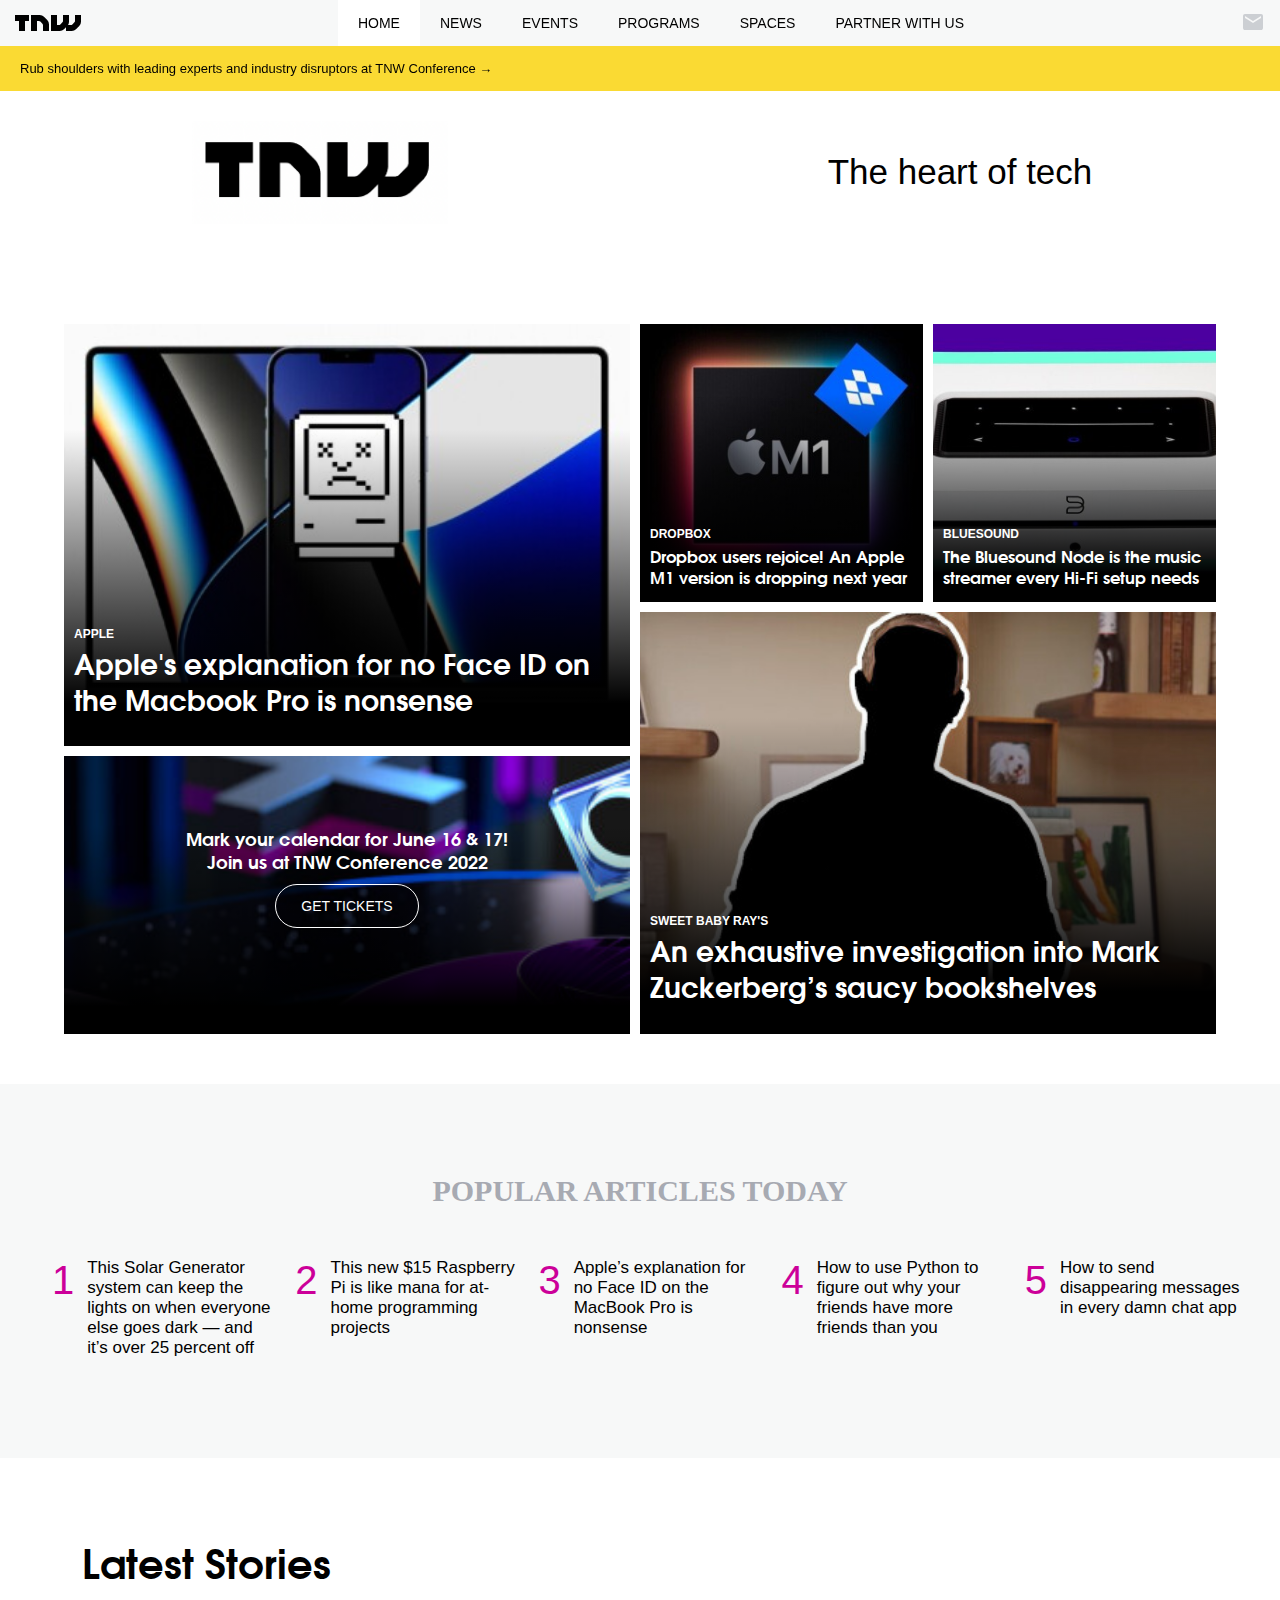
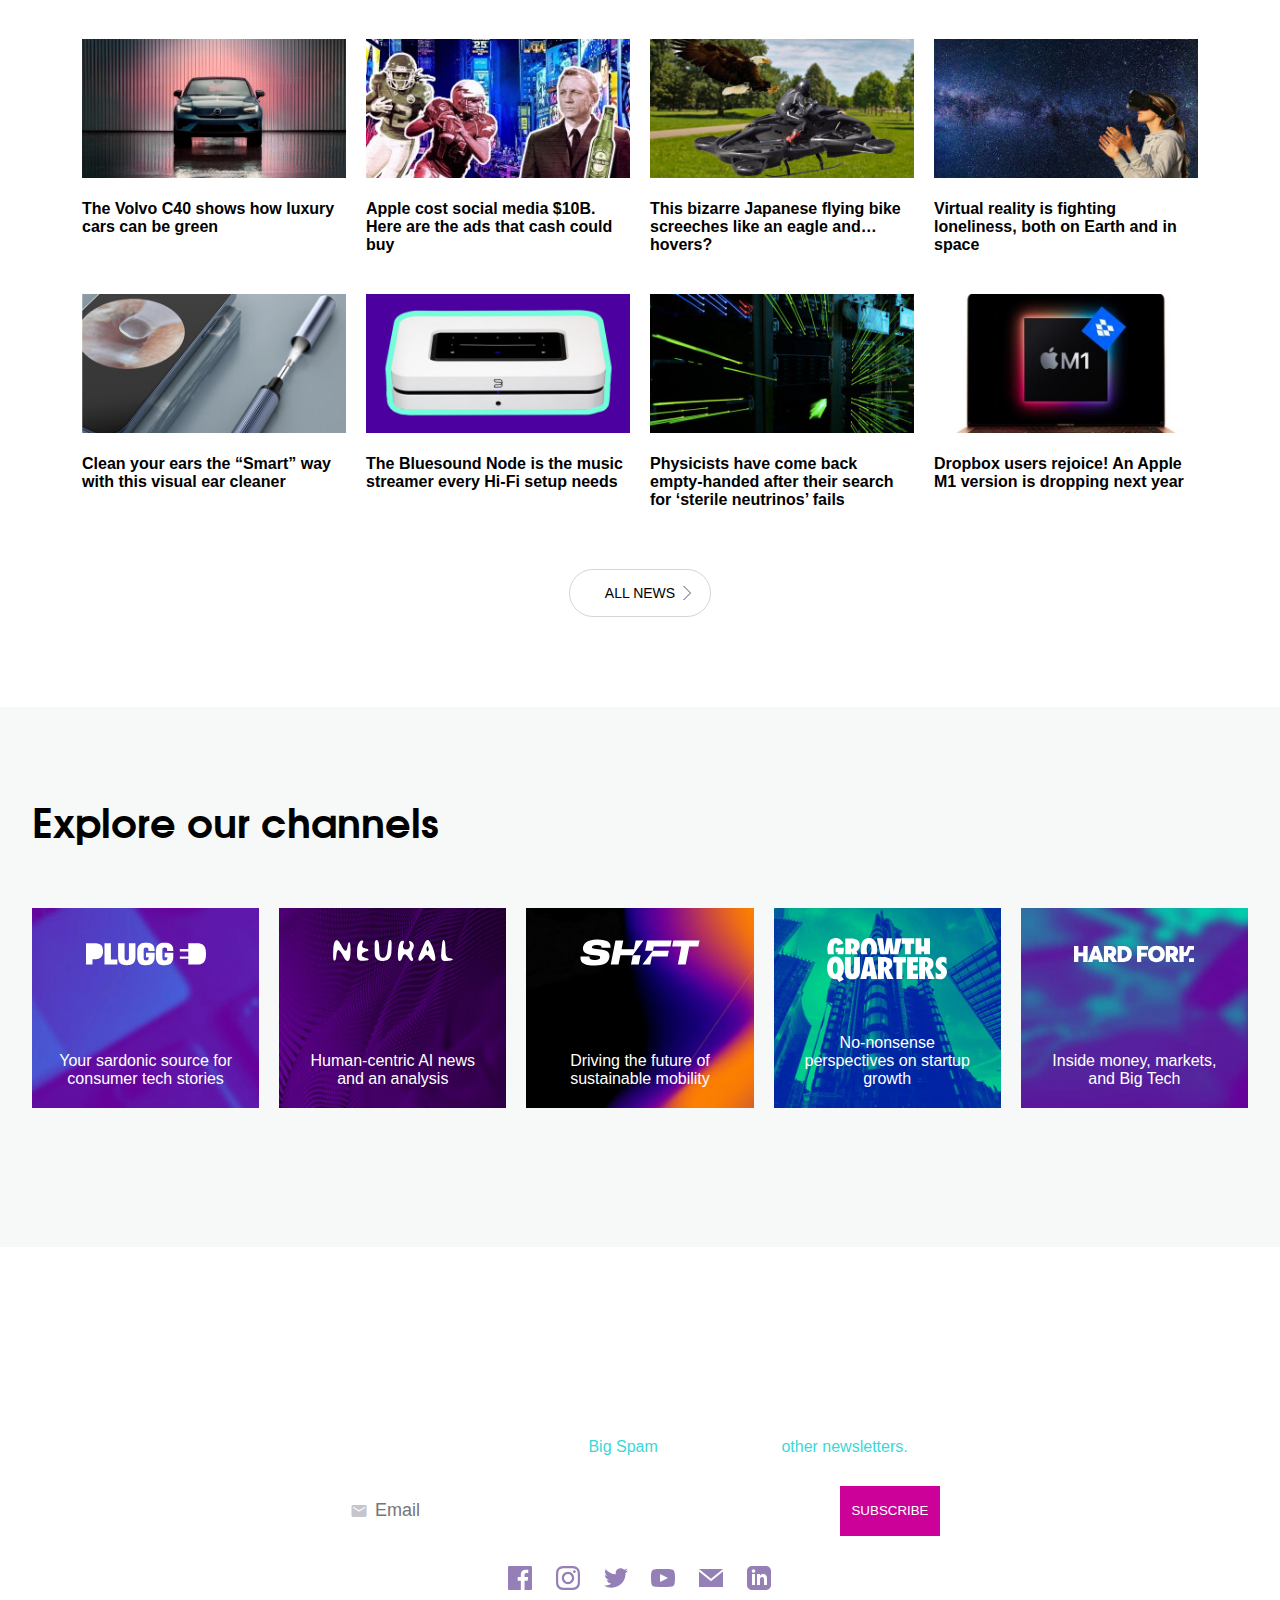
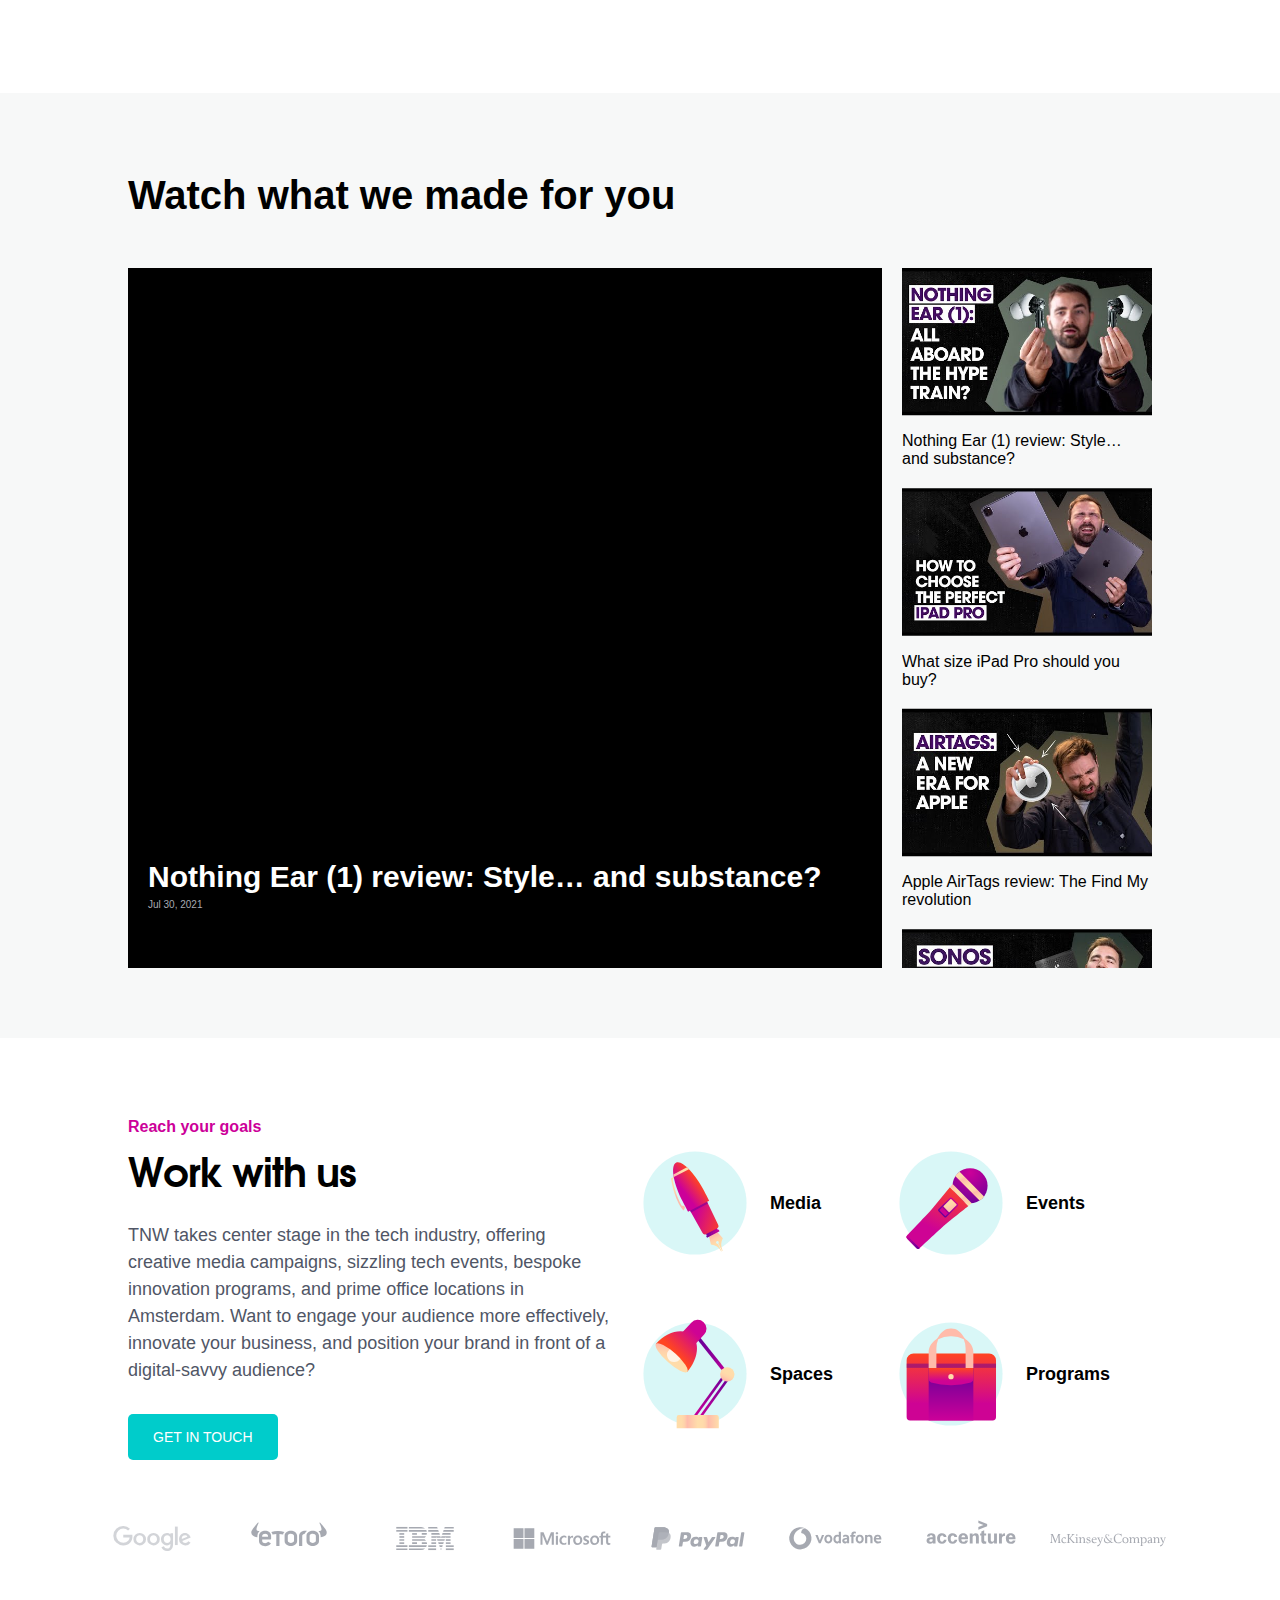
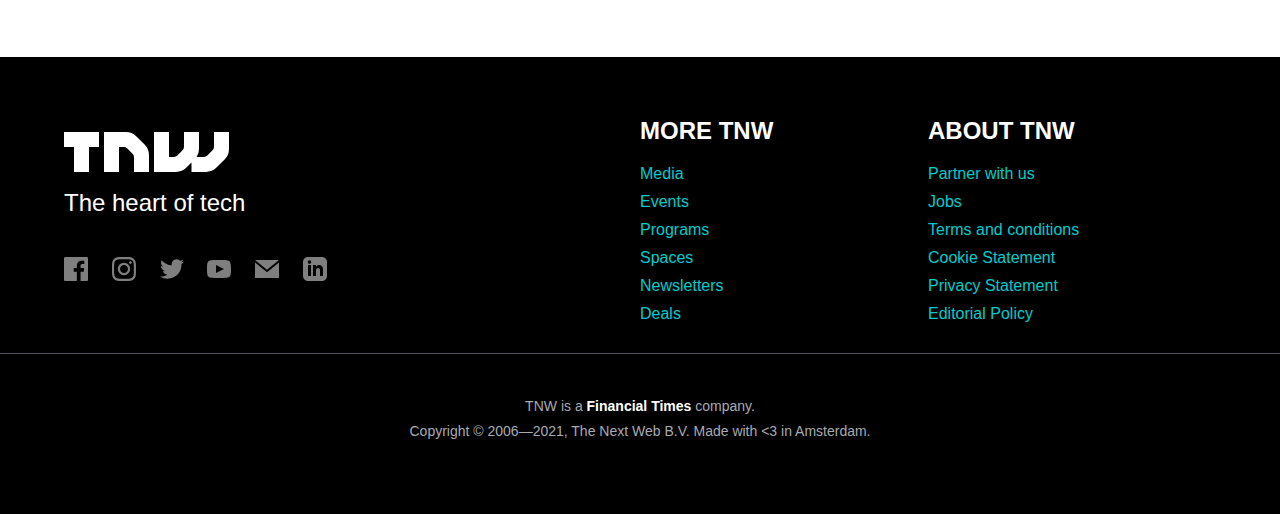
<file: index.html>
<!DOCTYPE html>
<html lang="en">
  <head>
    <meta charset="UTF-8" />
    <meta http-equiv="X-UA-Compatible" content="IE=edge" />
    <meta name="viewport" content="width=device-width, initial-scale=1.0" />
    <title>TNW | The heart of tech</title>
    <link
      href="https://blogfonts.com/css/aWQ9MTUyMDg3JnN1Yj04NyZjPXMmdHRmPVNoZW50b3grTGlnaHQudHRmJm49c2hlbnRveC01/Shentox.ttf"
      rel="stylesheet"
      type="text/css"
    />
    <link
      href="https://fonts.googleapis.com/css?family=Material+Icons|Material+Icons+Outlined|Material+Icons+Two+Tone|Material+Icons+Round|Material+Icons+Sharp"
      rel="stylesheet"
    />
    <link rel="shortcut icon" href="/images/favicon.png" type="image/x-icon" />
    <link rel="stylesheet" href="style.css" />
  </head>
  <body>
    <header class="header">
      <nav class="nav">
        <ul class="nav-main">
          <li class="logo-container">
            <span class="material-icons-outlined logo-menu"> apps </span>
            <svg
              class="nav-logo"
              preserveAspectRatio="xMidYMid meet"
              viewBox="0 0 66 16"
            >
              <path
                d="M32.23993 5A6.00284 6.00284 0 0 1 34 9.24261V16h-6v-5.929a2.00249 2.00249 0 0 0-.58856-1.41424l-2.07239-2.07101A2.00315 2.00315 0 0 0 23.92346 6H22v10h-6V0h8.75189a6 6 0 0 1 4.24268 1.75739zM60 0v5.929a2.00245 2.00245 0 0 1-.58856 1.41418l-2.07385 2.071A1.99969 1.99969 0 0 1 55.9234 10h-2.88214A5.99166 5.99166 0 0 0 54 6.75732V0h-6v5.929a2.00245 2.00245 0 0 1-.58856 1.41418l-2.07385 2.071A1.99969 1.99969 0 0 1 43.9234 10H42V0h-6v16h8.75189a6.003 6.003 0 0 0 4.244-1.75739L51 12.23938V16h5.75189a6.003 6.003 0 0 0 4.244-1.75739l3.244-3.24267A6.00264 6.00264 0 0 0 66 6.75732V0zM0 6h4v10h6V6h4V0H0z"
              ></path>
            </svg>
          </li>
          <li>
            <ul class="nav-center">
              <li>Home</li>
              <li>News</li>
              <li>Events</li>
              <li>Programs</li>
              <li>Spaces</li>
              <li>Partner with us</li>
            </ul>
          </li>
          <li><span class="material-icons mail-logo"> mail </span></li>
        </ul>
      </nav>
      <h3 class="header-promo">
        Rub shoulders with leading experts and industry disruptors at TNW
        Conference →
      </h3>
    </header>
    <main>
      <section class="main-header-container">
        <div class="main-header-logo">
          <img src="./images/large logo.png" alt="The next web logo" />
        </div>
        <div class="main-header-text">
          <h2>The heart of tech</h2>
        </div>
      </section>
      <section class="main-article-container">
        <article class="article article-1">
          <h6>Apple</h6>
          <a href="https://thenextweb.com/news/macbook-pro-face-id"
            ><h3>
              Apple's explanation for no Face ID on the Macbook Pro is nonsense
            </h3></a
          >
        </article>
        <article class="article article-2">
          <a href="https://thenextweb.com/conference/"
            >Mark your calendar for June 16 & 17! <br />
            Join us at TNW Conference 2022
            <button>GET TICKETS</button></a
          >
        </article>
        <article class="article article-3">
          <h6>Dropbox</h6>
          <a
            href="https://thenextweb.com/news/dropbox-m1-version-is-dropping-next-year-analysis"
            ><h3>
              Dropbox users rejoice! An Apple M1 version is dropping next year
            </h3></a
          >
        </article>
        <article class="article article-4">
          <h6>Bluesound</h6>
          <a
            href="https://thenextweb.com/news/review-bluesound-node-music-streamer-every-hi-fi-needs"
            ><h3>
              The Bluesound Node is the music streamer every Hi-Fi setup needs
            </h3></a
          >
        </article>
        <article class="article article-5">
          <h6>Sweet Baby Ray's</h6>
          <a
            href="https://thenextweb.com/news/facebook-meta-investigation-into-mark-zuckerberg-bookshelf-analysis"
            ><h3>
              An exhaustive investigation into Mark Zuckerberg’s saucy
              bookshelves
            </h3></a
          >
        </article>
      </section>
      <section class="popular-articles">
        <h2>Popular articles today</h2>
        <div class="popular-articles-container">
          <div class="popular-articles-item">
            <span class="popular-articles-number">1</span>
            <a href=""
              >This Solar Generator system can keep the lights on when everyone
              else goes dark — and it’s over 25 percent off
            </a>
          </div>
          <div class="popular-articles-item">
            <span class="popular-articles-number">2</span>
            <a
              href="https://thenextweb.com/news/raspberry-pi-zero-w-2-release-dev-projects"
              >This new $15 Raspberry Pi is like mana for at-home programming
              projects
            </a>
          </div>
          <div class="popular-articles-item">
            <span class="popular-articles-number">3</span>
            <a href="https://thenextweb.com/news/macbook-pro-face-id"
              >Apple’s explanation for no Face ID on the MacBook Pro is
              nonsense</a
            >
          </div>
          <div class="popular-articles-item">
            <span class="popular-articles-number">4</span>
            <a
              href="https://thenextweb.com/news/how-to-use-python-to-figure-out-why-your-friends-have-more-friends-than-you"
              >How to use Python to figure out why your friends have more
              friends than you
            </a>
          </div>
          <div class="popular-articles-item">
            <span class="popular-articles-number">5</span>
            <a
              href="https://thenextweb.com/news/how-to-use-disappearing-messages-in-whatsapp-telegram-signal-messenger-instagram"
              >How to send disappearing messages in every damn chat app
            </a>
          </div>
        </div>
      </section>
      <section class="latest-stories">
        <h2 class="latest-stories-heading">Latest Stories</h2>
        <div class="latest-stories-container">
          <div class="latest-stories-items">
            <img src="./images/latest1.webp" alt="article image" />
            <h3>The Volvo C40 shows how luxury cars can be green</h3>
          </div>
          <div class="latest-stories-items">
            <img src="./images/latest2.jpeg" alt="article image" />
            <h3>
              Apple cost social media $10B. Here are the ads that cash could buy
            </h3>
          </div>
          <div class="latest-stories-items">
            <img src="./images/latest3.jpeg" alt="article image" />
            <h3>
              This bizarre Japanese flying bike screeches like an eagle and…
              hovers?
            </h3>
          </div>
          <div class="latest-stories-items">
            <img src="./images/latest4.jpeg" alt="article image" />
            <h3>
              Virtual reality is fighting loneliness, both on Earth and in space
            </h3>
          </div>
          <div class="latest-stories-items">
            <img src="./images/latest5.jpeg" alt="article image" />
            <h3>
              Clean your ears the “Smart” way with this visual ear cleaner
            </h3>
          </div>
          <div class="latest-stories-items">
            <img src="./images/latest6.jpeg" alt="article image" />
            <h3>
              The Bluesound Node is the music streamer every Hi-Fi setup needs
            </h3>
          </div>
          <div class="latest-stories-items">
            <img src="./images/latest7.jpeg" alt="article image" />
            <h3>
              Physicists have come back empty-handed after their search for
              ‘sterile neutrinos’ fails
            </h3>
          </div>
          <div class="latest-stories-items">
            <img src="./images/latest8.jpeg" alt="article image" />
            <h3>
              Dropbox users rejoice! An Apple M1 version is dropping next year
            </h3>
          </div>
        </div>
        <button class="latest-stories-button">
          All news
          <img class="button-arrow" src="./images/button-arrow.svg" alt="" />
        </button>
      </section>
      <section class="explore-channels">
        <h2 class="explore-channels-heading">Explore our channels</h2>
        <div class="explore-channels-container">
          <div class="explore-channels-1">
            <img src="./images/plugged.svg" alt="" />
            <p>Your sardonic source for consumer tech stories</p>
          </div>
          <div class="explore-channels-2">
            <img src="./images/neural.svg" alt="" />
            <p>Human-centric AI news and an analysis</p>
          </div>
          <div class="explore-channels-3">
            <img src="./images/shift.svg" alt="" />
            <p>Driving the future of sustainable mobility</p>
          </div>
          <div class="explore-channels-4">
            <img src="./images/growth-quarters.svg" alt="" />
            <p>No-nonsense perspectives on startup growth</p>
          </div>
          <div class="explore-channels-5">
            <img src="./images/hardfork.svg" alt="" />
            <p>Inside money, markets, and Big Tech</p>
          </div>
        </div>
      </section>
      <section class="parralax-form">
        <div class="parralax-form-container">
          <h2>Get the snarkiest newsletter in Tech</h2>
          <p>
            Subscribe to our twice-weekly <a href="">Big Spam</a> or check out
            our <a href="">other newsletters.</a>
          </p>
          <div class="form-input">
            <span class="material-icons form-logo"> mail </span>
            <input type="email" name="" id="" placeholder="Email" />
            <button>SUBSCRIBE</button>
          </div>

          <div class="parralax-form-social-links">
            <svg class="social-link-image" xmlns="http://www.w3.org/2000/svg">
              <path
                d="M22.675 0h-21.35c-.732 0-1.325.593-1.325 1.325v21.351c0 .731.593 1.324 1.325 1.324h11.495v-9.294h-3.128v-3.622h3.128v-2.671c0-3.1 1.893-4.788 4.659-4.788 1.325 0 2.463.099 2.795.143v3.24l-1.918.001c-1.504 0-1.795.715-1.795 1.763v2.313h3.587l-.467 3.622h-3.12v9.293h6.116c.73 0 1.323-.593 1.323-1.325v-21.35c0-.732-.593-1.325-1.325-1.325z"
              />
            </svg>

            <svg class="social-link-image" xmlns="http://www.w3.org/2000/svg">
              <path
                d="M12 2.163c3.204 0 3.584.012 4.85.07 3.252.148 4.771 1.691 4.919 4.919.058 1.265.069 1.645.069 4.849 0 3.205-.012 3.584-.069 4.849-.149 3.225-1.664 4.771-4.919 4.919-1.266.058-1.644.07-4.85.07-3.204 0-3.584-.012-4.849-.07-3.26-.149-4.771-1.699-4.919-4.92-.058-1.265-.07-1.644-.07-4.849 0-3.204.013-3.583.07-4.849.149-3.227 1.664-4.771 4.919-4.919 1.266-.057 1.645-.069 4.849-.069zm0-2.163c-3.259 0-3.667.014-4.947.072-4.358.2-6.78 2.618-6.98 6.98-.059 1.281-.073 1.689-.073 4.948 0 3.259.014 3.668.072 4.948.2 4.358 2.618 6.78 6.98 6.98 1.281.058 1.689.072 4.948.072 3.259 0 3.668-.014 4.948-.072 4.354-.2 6.782-2.618 6.979-6.98.059-1.28.073-1.689.073-4.948 0-3.259-.014-3.667-.072-4.947-.196-4.354-2.617-6.78-6.979-6.98-1.281-.059-1.69-.073-4.949-.073zm0 5.838c-3.403 0-6.162 2.759-6.162 6.162s2.759 6.163 6.162 6.163 6.162-2.759 6.162-6.163c0-3.403-2.759-6.162-6.162-6.162zm0 10.162c-2.209 0-4-1.79-4-4 0-2.209 1.791-4 4-4s4 1.791 4 4c0 2.21-1.791 4-4 4zm6.406-11.845c-.796 0-1.441.645-1.441 1.44s.645 1.44 1.441 1.44c.795 0 1.439-.645 1.439-1.44s-.644-1.44-1.439-1.44z"
              />
            </svg>
            <svg class="social-link-image" xmlns="http://www.w3.org/2000/svg">
              <path
                d="M24 4.557c-.883.392-1.832.656-2.828.775 1.017-.609 1.798-1.574 2.165-2.724-.951.564-2.005.974-3.127 1.195-.897-.957-2.178-1.555-3.594-1.555-3.179 0-5.515 2.966-4.797 6.045-4.091-.205-7.719-2.165-10.148-5.144-1.29 2.213-.669 5.108 1.523 6.574-.806-.026-1.566-.247-2.229-.616-.054 2.281 1.581 4.415 3.949 4.89-.693.188-1.452.232-2.224.084.626 1.956 2.444 3.379 4.6 3.419-2.07 1.623-4.678 2.348-7.29 2.04 2.179 1.397 4.768 2.212 7.548 2.212 9.142 0 14.307-7.721 13.995-14.646.962-.695 1.797-1.562 2.457-2.549z"
              />
            </svg>
            <svg class="social-link-image" xmlns="http://www.w3.org/2000/svg">
              <path
                d="M19.615 3.184c-3.604-.246-11.631-.245-15.23 0-3.897.266-4.356 2.62-4.385 8.816.029 6.185.484 8.549 4.385 8.816 3.6.245 11.626.246 15.23 0 3.897-.266 4.356-2.62 4.385-8.816-.029-6.185-.484-8.549-4.385-8.816zm-10.615 12.816v-8l8 3.993-8 4.007z"
              />
            </svg>
            <svg class="social-link-image" xmlns="http://www.w3.org/2000/svg">
              <path
                d="M12 12.713l-11.985-9.713h23.97l-11.985 9.713zm0 2.574l-12-9.725v15.438h24v-15.438l-12 9.725z"
              />
            </svg>

            <svg class="social-link-image" xmlns="http://www.w3.org/2000/svg">
              <path
                d="M19 0h-14c-2.761 0-5 2.239-5 5v14c0 2.761 2.239 5 5 5h14c2.762 0 5-2.239 5-5v-14c0-2.761-2.238-5-5-5zm-11 19h-3v-11h3v11zm-1.5-12.268c-.966 0-1.75-.79-1.75-1.764s.784-1.764 1.75-1.764 1.75.79 1.75 1.764-.783 1.764-1.75 1.764zm13.5 12.268h-3v-5.604c0-3.368-4-3.113-4 0v5.604h-3v-11h3v1.765c1.396-2.586 7-2.777 7 2.476v6.759z"
              />
            </svg>
          </div>
        </div>
      </section>
      <section class="video-content">
        <h2>Watch what we made for you</h2>
        <div class="video-content-container">
          <div class="iframe-container">
            <iframe
              class="video-iframe"
              src="https://www.youtube.com/embed/S1-wuoFsdT4?controls=0"
              title="YouTube video player"
              frameborder="0"
              allow="accelerometer; autoplay; clipboard-write; encrypted-media; gyroscope; picture-in-picture"
              allowfullscreen
            ></iframe>
            <h3 class="video-title">
              Nothing Ear (1) review: Style… and substance?
            </h3>
            <p>Jul 30, 2021</p>
          </div>
          <div class="related-videos">
            <div class="related-video-item">
              <img src="./images/tb1.jpeg" alt="" />
              <p>Nothing Ear (1) review: Style… and substance?</p>
            </div>
            <div class="related-video-item">
              <img src="./images/tb2.jpeg" alt="" />
              <p>What size iPad Pro should you buy?</p>
            </div>
            <div class="related-video-item">
              <img src="./images/tb3.jpeg" alt="" />
              <p>Apple AirTags review: The Find My revolution</p>
            </div>
            <div class="related-video-item">
              <img src="./images/tb4.jpeg" alt="" />
              <p>Sonos Roam review: Smart speaker, smarter business</p>
            </div>
            <div class="related-video-item">
              <img src="./images/tb5.jpeg" alt="" />
              <p>Learning guitar is better than meditation</p>
            </div>
            <div class="related-video-item">
              <img src="./images/tb6.jpeg" alt="" />
              <p>Why your hi-fi setup needs these headphones</p>
            </div>
            <div class="related-video-item">
              <img src="./images/tb7.jpeg" alt="" />
              <p>CDs: Forgotten, but still amazing</p>
            </div>
            <div class="related-video-item">
              <img src="./images/tb8.jpeg" alt="" />
              <p>
                The iPhone 11 Pro range: A retrospective on Apple's best value
                phone
              </p>
            </div>
            <div class="related-video-item">
              <img src="./images/tb9.jpeg" alt="" />
              <p>4K Blu-ray players: stupid AND smart</p>
            </div>
            <div class="related-video-item">
              <img src="./images/tb10.jpeg" alt="" />
              <p>Here's what to expect from the iPhone 12</p>
            </div>
          </div>
        </div>
      </section>
      <section class="work-with-us">
        <div class="work-with-us-container">
          <div class="work-with-us-text">
            <h4>Reach your goals</h4>
            <h2>Work with us</h2>
            <p>
              TNW takes center stage in the tech industry, offering creative
              media campaigns, sizzling tech events, bespoke innovation
              programs, and prime office locations in Amsterdam. Want to engage
              your audience more effectively, innovate your business, and
              position your brand in front of a digital-savvy audience?
            </p>
            <button>Get in touch</button>
          </div>

          <div class="work-with-us-images">
            <div class="work-with-us-image-container">
              <img src="./images/pillar-media.svg" alt="" />
              <h4>Media</h4>
            </div>
            <div class="work-with-us-image-container">
              <img src="./images/pillar-events.svg" alt="" />
              <h4>Events</h4>
            </div>
            <div class="work-with-us-image-container">
              <img src="./images/pillar-spaces.svg" alt="" />
              <h4>Spaces</h4>
            </div>
            <div class="work-with-us-image-container">
              <img src="./images/pillar-programs.svg" alt="" />
              <h4>Programs</h4>
            </div>
          </div>
        </div>
        <div class="work-with-us-partners">
          <img src="./images/google.svg" alt="" /><img
            src="./images/etoro.svg"
            alt=""
          /><img src="./images/ibm.svg" alt="" />
          <img src="./images/microsoft.svg" alt="" />
          <img src="./images/paypal.svg" alt="" /><img
            src="./images/vodafone.svg"
            alt=""
          /><img src="./images/accenture.svg" alt="" /><img
            src="./images/mckinsey-company.svg"
            alt=""
          />
        </div>
      </section>
    </main>
    <footer class="footer">
      <div class="footer-container">
        <div class="footer-left">
          <svg
            preserveAspectRatio="xMidYMid meet"
            viewBox="0 0 66 16"
            class="footer-logo"
          >
            <path
              fill="#fff"
              d="M32.23993 5A6.00284 6.00284 0 0 1 34 9.24261V16h-6v-5.929a2.00249 2.00249 0 0 0-.58856-1.41424l-2.07239-2.07101A2.00315 2.00315 0 0 0 23.92346 6H22v10h-6V0h8.75189a6 6 0 0 1 4.24268 1.75739zM60 0v5.929a2.00245 2.00245 0 0 1-.58856 1.41418l-2.07385 2.071A1.99969 1.99969 0 0 1 55.9234 10h-2.88214A5.99166 5.99166 0 0 0 54 6.75732V0h-6v5.929a2.00245 2.00245 0 0 1-.58856 1.41418l-2.07385 2.071A1.99969 1.99969 0 0 1 43.9234 10H42V0h-6v16h8.75189a6.003 6.003 0 0 0 4.244-1.75739L51 12.23938V16h5.75189a6.003 6.003 0 0 0 4.244-1.75739l3.244-3.24267A6.00264 6.00264 0 0 0 66 6.75732V0zM0 6h4v10h6V6h4V0H0z"
            ></path>
          </svg>
          <h2 class="footer-left-heading">The heart of tech</h2>
          <div class="footer-left-social-links">
            <svg class="social-link-image" xmlns="http://www.w3.org/2000/svg">
              <path
                d="M22.675 0h-21.35c-.732 0-1.325.593-1.325 1.325v21.351c0 .731.593 1.324 1.325 1.324h11.495v-9.294h-3.128v-3.622h3.128v-2.671c0-3.1 1.893-4.788 4.659-4.788 1.325 0 2.463.099 2.795.143v3.24l-1.918.001c-1.504 0-1.795.715-1.795 1.763v2.313h3.587l-.467 3.622h-3.12v9.293h6.116c.73 0 1.323-.593 1.323-1.325v-21.35c0-.732-.593-1.325-1.325-1.325z"
              />
            </svg>

            <svg class="social-link-image" xmlns="http://www.w3.org/2000/svg">
              <path
                d="M12 2.163c3.204 0 3.584.012 4.85.07 3.252.148 4.771 1.691 4.919 4.919.058 1.265.069 1.645.069 4.849 0 3.205-.012 3.584-.069 4.849-.149 3.225-1.664 4.771-4.919 4.919-1.266.058-1.644.07-4.85.07-3.204 0-3.584-.012-4.849-.07-3.26-.149-4.771-1.699-4.919-4.92-.058-1.265-.07-1.644-.07-4.849 0-3.204.013-3.583.07-4.849.149-3.227 1.664-4.771 4.919-4.919 1.266-.057 1.645-.069 4.849-.069zm0-2.163c-3.259 0-3.667.014-4.947.072-4.358.2-6.78 2.618-6.98 6.98-.059 1.281-.073 1.689-.073 4.948 0 3.259.014 3.668.072 4.948.2 4.358 2.618 6.78 6.98 6.98 1.281.058 1.689.072 4.948.072 3.259 0 3.668-.014 4.948-.072 4.354-.2 6.782-2.618 6.979-6.98.059-1.28.073-1.689.073-4.948 0-3.259-.014-3.667-.072-4.947-.196-4.354-2.617-6.78-6.979-6.98-1.281-.059-1.69-.073-4.949-.073zm0 5.838c-3.403 0-6.162 2.759-6.162 6.162s2.759 6.163 6.162 6.163 6.162-2.759 6.162-6.163c0-3.403-2.759-6.162-6.162-6.162zm0 10.162c-2.209 0-4-1.79-4-4 0-2.209 1.791-4 4-4s4 1.791 4 4c0 2.21-1.791 4-4 4zm6.406-11.845c-.796 0-1.441.645-1.441 1.44s.645 1.44 1.441 1.44c.795 0 1.439-.645 1.439-1.44s-.644-1.44-1.439-1.44z"
              />
            </svg>

            <svg class="social-link-image" xmlns="http://www.w3.org/2000/svg">
              <path
                d="M24 4.557c-.883.392-1.832.656-2.828.775 1.017-.609 1.798-1.574 2.165-2.724-.951.564-2.005.974-3.127 1.195-.897-.957-2.178-1.555-3.594-1.555-3.179 0-5.515 2.966-4.797 6.045-4.091-.205-7.719-2.165-10.148-5.144-1.29 2.213-.669 5.108 1.523 6.574-.806-.026-1.566-.247-2.229-.616-.054 2.281 1.581 4.415 3.949 4.89-.693.188-1.452.232-2.224.084.626 1.956 2.444 3.379 4.6 3.419-2.07 1.623-4.678 2.348-7.29 2.04 2.179 1.397 4.768 2.212 7.548 2.212 9.142 0 14.307-7.721 13.995-14.646.962-.695 1.797-1.562 2.457-2.549z"
              />
            </svg>
            <svg class="social-link-image" xmlns="http://www.w3.org/2000/svg">
              <path
                d="M19.615 3.184c-3.604-.246-11.631-.245-15.23 0-3.897.266-4.356 2.62-4.385 8.816.029 6.185.484 8.549 4.385 8.816 3.6.245 11.626.246 15.23 0 3.897-.266 4.356-2.62 4.385-8.816-.029-6.185-.484-8.549-4.385-8.816zm-10.615 12.816v-8l8 3.993-8 4.007z"
              />
            </svg>
            <svg class="social-link-image" xmlns="http://www.w3.org/2000/svg">
              <path
                d="M12 12.713l-11.985-9.713h23.97l-11.985 9.713zm0 2.574l-12-9.725v15.438h24v-15.438l-12 9.725z"
              />
            </svg>

            <svg class="social-link-image" xmlns="http://www.w3.org/2000/svg">
              <path
                d="M19 0h-14c-2.761 0-5 2.239-5 5v14c0 2.761 2.239 5 5 5h14c2.762 0 5-2.239 5-5v-14c0-2.761-2.238-5-5-5zm-11 19h-3v-11h3v11zm-1.5-12.268c-.966 0-1.75-.79-1.75-1.764s.784-1.764 1.75-1.764 1.75.79 1.75 1.764-.783 1.764-1.75 1.764zm13.5 12.268h-3v-5.604c0-3.368-4-3.113-4 0v5.604h-3v-11h3v1.765c1.396-2.586 7-2.777 7 2.476v6.759z"
              />
            </svg>
          </div>
        </div>
        <div class="footer-right">
          <div class="footer-right-1">
            <h3 class="footer-right-heading">MORE TNW</h3>
            <ul class="footer-links">
              <li>Media</li>
              <li>Events</li>
              <li>Programs</li>
              <li>Spaces</li>
              <li>Newsletters</li>
              <li>Deals</li>
            </ul>
          </div>
          <div class="footer-right-2">
            <h3 class="footer-right-heading">ABOUT TNW</h3>
            <ul class="footer-links">
              <li>Partner with us</li>
              <li>Jobs</li>
              <li>Terms and conditions</li>
              <li>Cookie Statement</li>
              <li>Privacy Statement</li>
              <li>Editorial Policy</li>
            </ul>
          </div>
        </div>
      </div>
      <p class="footer-bottom-text">
        TNW is a <a href="">Financial Times</a> company.<br />
        Copyright © 2006—2021, The Next Web B.V. Made with &#60;3 in Amsterdam.
      </p>
    </footer>
  </body>
</html>
</file>
<file: style.css>
* {
  margin: 0;
  padding: 0;
  box-sizing: border-box;
}

html {
  font-size: 62.5%;
}

@font-face {
  font-family: "Avalon Bold";
  src: url(./avalon/Avalon_Bold.ttf);
}

body {
  font-family: Arial, Helvetica, sans-serif;
}

/* Nav  */

.header {
  position: sticky;
  top: 0px;
  z-index: 3;
}

.nav {
  background-color: #f7f8f8;
  padding: 0 1.5rem;
  box-shadow: 0 0.4rem 0.6rem rgba(0, 0, 0, 0.2);
}

ul {
  display: flex;
  list-style: none;
}

.logo-container {
  display: flex;
  align-items: center;
}

.nav-logo {
  fill: black;
  height: 1.6rem;
  cursor: pointer;
  transition: fill 0.5s ease-in-out;
}

.nav-logo:hover {
  fill: #cc0199;
}

.logo-menu {
  font-size: 3rem;
  display: none;
  color: #a7aab2;
}

.nav-main {
  justify-content: space-between;
  align-items: center;
}

.nav-center {
  justify-content: center;
}
.nav-center li {
  padding: 1.5rem 2rem;
  font-family: "shentox-5", sans-serif;
  font-size: 1.4rem;
  text-transform: uppercase;
  display: block;
  cursor: pointer;
}
.nav-center li:first-of-type {
  background-color: #fff;
}
.nav-center li:hover {
  background-color: #fff;
}

.mail-logo {
  color: #cccfd3;
  cursor: pointer;
}
.mail-logo:hover {
  color: #000;
}

.header-promo {
  padding: 1.5rem 2rem;
  font-family: Arial, Helvetica, sans-serif;
  font-size: 1.3rem;
  font-weight: 400;
  background-color: #fada33;
}

@media screen and (max-width: 1024px) {
  .nav-logo {
    margin-left: 1.5rem;
    fill: #a7aab2;
  }

  .logo-menu {
    display: initial;
  }
  .nav-main li:not(:first-child) {
    display: none;
  }
  .header-promo {
    display: none;
  }
}

/* Main header section */

.main-header-container {
  padding: 3rem 0 5rem;
  display: grid;
  grid-template-columns: 1fr 1fr;
}

.main-header-logo img {
  width: 40%;
  display: block;
  margin: 0 auto;
}

.main-header-text {
  display: flex;
  justify-content: center;
  align-items: center;
}

.main-header-text h2 {
  font-family: Arial, Helvetica, sans-serif;
  font-size: 3.5rem;
  font-weight: 200;
}

@media screen and (max-width: 1024px) {
  .main-header-container {
    display: initial;
  }
  .main-header-logo img {
    width: 55%;
    padding: 1rem 0;
  }
  .main-header-text h2 {
    font-size: 2.5rem;
  }
}

/* Main article section  */

.main-article-container {
  display: grid;
  grid-template-columns: 2fr 1fr 1fr;
  grid-template-rows: repeat(5, 1fr);
  gap: 1rem;
  min-height: 90vh;
  max-width: 90%;
  margin: 0 auto;
  padding: 5rem 0;
}

.article {
  background-repeat: no-repeat;
  background-position: center;
  background-size: cover;
  cursor: pointer;
  display: flex;
  flex-direction: column;
  justify-content: flex-end;
  font-family: "Avalon Bold", sans-serif;
}

.article a {
  margin: 0.5rem 0 5%;
  padding: 0 1rem;
  text-decoration: none;
  color: #fff;
}

.article h6 {
  font-family: Arial, Helvetica, sans-serif;
  font-size: 1.2rem;
  text-transform: uppercase;
  color: #fff;
  padding: 0 1rem;
}

.article-1 {
  background-image: linear-gradient(180deg, transparent 25%, #000 90%),
    url(./images/article1.jpeg);
  grid-column: 1 / 2;
  grid-row: 1 / 4;
  font-size: 2.4rem;
}

.article-2 {
  background-image: linear-gradient(180deg, transparent 25%, #000 90%),
    url(./images/article2.jpeg);
  grid-column: 1 / 2;
  grid-row: 4 / 6;
  font-size: 1.8rem;
  justify-content: center;
  text-align: center;
}

.article-2 button {
  display: block;
  background-color: transparent;
  color: #fff;
  border: solid 1px #fff;
  border-radius: 30px;
  padding: 1.3rem 2.5rem;
  margin: 1rem auto;
  font-family: Arial, Helvetica, sans-serif;
  font-size: 1.4rem;
  cursor: pointer;
}

.article-3 {
  background-image: linear-gradient(180deg, transparent 25%, #000 90%),
    url(./images/article3.jpeg);
  grid-column: 2 / 3;
  grid-row: 1 / 3;
  font-size: 1.4rem;
}

.article-4 {
  background-image: linear-gradient(180deg, transparent 25%, #000 90%),
    url(./images/article4.jpeg);
  grid-column: 3 / 4;
  grid-row: 1 / 3;
  font-size: 1.4rem;
}

.article-5 {
  background-image: linear-gradient(180deg, transparent 25%, #000 90%),
    url(./images/article5.jpeg);
  grid-column: 2 / 4;
  grid-row: 3 / 6;
  font-size: 2.4rem;
}

@media screen and (max-width: 1024px) {
  .main-article-container {
    grid-template-columns: 1fr 1fr;
    grid-template-rows: 2.5fr 1fr 1fr;
  }
  .article-1 {
    grid-column: 1 / 3;
    grid-row: 1 / 2;
  }

  .article-2 {
    grid-column: 1 / 2;
    grid-row: 2 / 3;
  }
  .article-3 {
    grid-column: 2 / 3;
    grid-row: 2 / 3;
  }
  .article-4 {
    grid-column: 1 / 2;
    grid-row: 3 / 4;
  }
  .article-5 {
    grid-column: 2 / 3;
    grid-row: 3 / 4;
  }
}

@media screen and (max-width: 768px) {
  .main-article-container {
    grid-template-columns: 1fr;
    grid-template-rows: repeat(5, 1fr);
  }
  .article-1 {
    grid-column: 1 / 2;
    grid-row: 1 / 2;
  }

  .article-2 {
    grid-column: 1 / 2;
    grid-row: 2 / 3;
  }
  .article-3 {
    grid-column: 1 / 2;
    grid-row: 3 / 4;
  }
  .article-4 {
    grid-column: 1 / 2;
    grid-row: 4 / 5;
  }
  .article-5 {
    grid-column: 1 / 2;
    grid-row: 5 / 6;
  }
}

/* Popular articles section */

.popular-articles {
  background-color: #f7f8f8;
  padding: 4rem 0 10rem;
}

.popular-articles h2 {
  font-family: "Arial Narrow";
  font-weight: 700;
  color: #a7aab2;
  font-size: 3rem;
  text-align: center;
  text-transform: uppercase;
  padding: 5rem 0;
}

.popular-articles-container {
  max-width: 95%;
  margin: 0 auto;
  display: grid;
  grid-template-columns: repeat(5, 1fr);
}

.popular-articles-item {
  min-height: 5rem;
  display: flex;
  justify-content: center;
}

.popular-articles-item a,
.popular-articles-item a:link,
.popular-articles-item a:visited {
  width: 80%;
  text-decoration: none;
  font-size: 1.7em;
  color: #000;
}

.popular-articles-item a:hover {
  text-decoration: underline rgba(204, 0, 153, 0.33) solid;
}

.popular-articles-item span {
  vertical-align: top;
  width: 15%;
  margin-left: 2rem;
  font-size: 4rem;
  color: #c09;
}

@media screen and (max-width: 1024px) {
  .popular-articles-container {
    grid-template-columns: 1fr;
  }

  .popular-articles-item:not(:last-of-type) {
    margin-bottom: 2rem;
  }
}

/* Latest Stories */

.latest-stories {
  max-width: 95%;
  margin: 0 auto;
  padding: 3rem 5rem;
}

.latest-stories-container {
  display: grid;
  grid-template-columns: repeat(4, 1fr);
  gap: 2rem;
}

.latest-stories-heading {
  font-family: "Avalon Bold";
  font-size: 4rem;
  padding: 5rem 0;
}

.latest-stories-items img {
  width: 100%;
  cursor: pointer;
}
.latest-stories-items h3 {
  font-size: 1.6rem;
  padding: 2rem 0;
  cursor: pointer;
}

.latest-stories-items h3:hover {
  text-decoration: underline rgba(204, 0, 153, 0.33) solid;
}

.latest-stories-button {
  display: block;
  font-size: 1.4rem;
  margin: 4rem auto 6rem;
  position: relative;
  padding: 1.5rem 3.5rem;
  background-color: transparent;
  border: solid 1px #d2d5d8;
  border-radius: 2.6rem;
  text-transform: uppercase;
  transition: all 0.3s ease;
  cursor: pointer;
}

.button-arrow {
  position: absolute;
  height: 1.6rem;
  right: 1.8rem;
  transition: all 0.3s ease;
}

.latest-stories-button:hover {
  border: solid 1px #505666;
}
.latest-stories-button:hover .button-arrow {
  transform: translateX(0.3rem);
}

@media screen and (max-width: 1024px) {
  .latest-stories-container {
    grid-template-columns: 1fr 1fr;
  }
}
@media screen and (max-width: 768px) {
  .latest-stories {
    max-width: 100%;
    margin: 0 auto;
    padding: 3rem 0.5rem;
  }

  .latest-stories-heading {
    padding: 5rem 2rem;
  }

  .latest-stories-container {
    grid-template-columns: 1fr;
  }
  .latest-stories-items {
    display: flex;
    justify-content: space-between;
    align-items: center;
  }
  .latest-stories-items img {
    width: 20rem;
    clip-path: circle(30% at 50% 50%);
    margin-left: -3rem;
  }
  .latest-stories-items h3 {
    flex-grow: 2;
    text-align: left;
  }
}

/* Explore channels */
.explore-channels {
  background-color: #f7f8f8;
  min-height: 60vh;
  padding: 5rem 0 7rem;
}
.explore-channels-heading {
  font-family: "Avalon Bold", sans-serif;
  font-size: 4rem;
  max-width: 95%;
  margin: 0 auto;
  padding: 4rem 0 6rem;
}
.explore-channels-container {
  max-width: 95%;
  margin: 0 auto;
  display: grid;
  grid-template-columns: repeat(5, minmax(20rem, 1fr));
  gap: 2rem;
  overflow-x: scroll;
}

.explore-channels-container div {
  height: 20rem;
  background-size: cover;
  display: flex;
  flex-direction: column;
  justify-content: space-between;
  overflow-x: scroll;
  cursor: pointer;
}
.explore-channels div img {
  width: 12rem;
  display: block;
  margin: 3rem auto;
}

.explore-channels div p {
  color: #fff;
  font-family: Arial, Helvetica, sans-serif;
  font-size: 1.6rem;
  margin-bottom: 2rem;
  padding: 0 2rem;
  text-align: center;
}
.explore-channels-1 {
  background-image: url(./images/channels1.webp);
}

.explore-channels-2 {
  background-image: url(./images/channels2.jpeg);
}

.explore-channels-3 {
  background-image: url(./images/channels3.jpeg);
}
.explore-channels-4 {
  background-image: url(./images/channels4.jpeg);
}
.explore-channels-5 {
  background-image: url(./images/channels5.webp);
}

/* Parralax form  */

.parralax-form {
  padding: 10rem 0 10rem;
  background-image: url(./images/space.png);
  background-size: cover;
  background-attachment: fixed;
  background-position: 50%;
  display: flex;
  flex-direction: column;
  justify-content: center;
  align-items: center;
}

.parralax-form h2 {
  font-family: "Avalon Bold", sans-serif;
  font-size: 4.8rem;
  color: #fff;
  text-align: center;
  padding: 1rem 0;
}

.parralax-form p {
  font-size: 1.6rem;
  color: #fff;
  text-align: center;
  padding: 1rem 0;
}

.form-input {
  display: flex;
  height: 5rem;
  width: 90%;
  max-width: 60rem;
  margin: 2rem auto 3rem;
  position: relative;
}

.form-input input {
  flex: 1 1 100%;
  border: none;
  padding: 0.5rem 0;
  font-size: 1.8rem;
  text-indent: 3.5rem;
}

.form-input button {
  border: none;
  flex: 0 0 10rem;
  background-color: #cc0199;
  color: #fff;
  cursor: pointer;
}
.form-input button:hover {
  background-color: #4cacff;
}

.form-logo {
  position: absolute;
  font-size: 1.8rem;
  color: #c5c6cb;
  left: 1rem;
  top: 50%;
  transform: translateY(-50%);
}

.form-logo:hover {
  color: #7f7f7f;
}

.parralax-form a,
.parralax-form a:visited {
  text-decoration: none;
  color: #0ccc;
}

.parralax-form a:hover {
  color: #fff;
  font-weight: 500;
}
.parralax-form-social-links {
  text-align: center;
}
.social-link-image {
  fill: #947fb7;
  height: 2.5rem;
  width: 2.5rem;
  margin: 0 1rem;
}

.social-link-image:hover {
  fill: #fff;
  cursor: pointer;
}

/* Video content section */

.video-content {
  background-color: #f7f8f8;
  padding: 8rem 0 7rem;
}

.video-content h2 {
  font-size: 4rem;
  width: 80%;
  margin: 0 auto 5rem;
}

.video-content-container {
  max-width: 80%;
  margin: 0 auto;
  height: 70rem;
  display: flex;
}

.iframe-container h3 {
  color: #fff;
  font-size: 3rem;
  margin: 3rem 2rem 0.5rem;
}

.iframe-container p {
  color: #a7aab2;
  font-size: 1rem;
  margin: 0.5rem 2rem;
}

.iframe-container {
  height: 100%;
  flex-grow: 2;
  vertical-align: top;
  background-color: #000;
}

.video-iframe {
  height: 80%;
  width: 100%;
}

.related-videos {
  width: 25rem;
  height: 100%;
  margin-left: 2rem;
  overflow-y: scroll;
}

.related-video-item {
  cursor: pointer;
}

.related-video-item:first-child {
  margin-top: -2rem;
}

.related-video-item img {
  clip-path: inset(20px 0px 20px 0px);
  width: 100%;
}

.related-video-item p {
  font-size: 1.6rem;
  font-weight: 500;
  margin: -0.5rem 0 0;
}

@media screen and (max-width: 1024px) {
  .video-content-container {
    max-width: 95%;
  }
  .video-content h2 {
    font-size: 2.8rem;
    text-align: center;
    width: 95%;
    margin: 0 auto 5rem;
  }
}

@media screen and (max-width: 768px) {
  .video-content-container {
    flex-direction: column;
    justify-content: space-between;
  }

  .iframe-container {
    width: 100%;
    margin-bottom: 3rem;
    padding-bottom: 4rem;
  }

  .iframe-container h3 {
    font-size: 1.8rem;
  }
  .related-videos {
    display: grid;
    grid-template-columns: repeat(10, 30rem);
    gap: 2rem;
    width: 100%;
    margin-left: 0rem;
    overflow-x: scroll;
  }

  .related-video-item img {
    clip-path: inset(30px 0px 30px 0px);
    width: 100%;
  }
  .related-video-item:first-child {
    margin-top: 0rem;
  }
}

/* Work with us section */

.work-with-us {
  padding: 8rem 0 4rem;
}

.work-with-us-container {
  max-width: 80%;
  margin: 0 auto;
  display: flex;
  justify-content: space-between;
}

.work-with-us-text {
  width: 50%;
}

.work-with-us-text h4 {
  font-family: "shentox-5", sans-serif;
  font-size: 1.6rem;
  color: #cc0099;
}

.work-with-us-text h2 {
  font-family: "Avalon Bold";
  font-size: 4rem;
  letter-spacing: -0.1rem;
  padding: 1rem 0 2rem;
}

.work-with-us-text p {
  font-size: 1.8rem;
  font-weight: 200;
  line-height: 2.7rem;
  color: #505666;
  padding: 0.5rem 3rem 3rem 0;
}

.work-with-us-text button {
  padding: 1.5rem 2.5rem;
  background-color: #00cccb;
  font-size: 1.4rem;
  text-transform: uppercase;
  color: #fff;
  border: none;
  border-radius: 5px;
  cursor: pointer;
}
.work-with-us-text button:hover {
  background-color: #0dd;
}

.work-with-us-images {
  width: 50%;
  display: grid;
  grid-template-columns: 1fr 1fr;
}

.work-with-us-image-container {
  display: flex;
  align-items: center;
}
.work-with-us-image-container img {
  width: 11rem;
}

.work-with-us-image-container h4 {
  margin-left: 2rem;
  font-size: 1.8rem;
}

@media screen and (max-width: 1024px) {
  .work-with-us {
    padding: 8rem 0 1rem;
  }
  .work-with-us-container {
    max-width: 95%;
  }

  .work-with-us-image-container img {
    width: 8rem;
  }
}
@media screen and (max-width: 768px) {
  .work-with-us-container {
    max-width: 95%;
    flex-direction: column;
    justify-content: space-around;
    text-align: center;
  }
  .work-with-us-text h2 {
    font-size: 2.8rem;
  }

  .work-with-us-text {
    margin-bottom: 4rem;
  }
  .work-with-us-text,
  .work-with-us-images {
    width: 100%;
  }

  .work-with-us-image-container {
    flex-direction: column;
    justify-content: space-between;
  }

  .work-with-us-image-container img {
    width: 8rem;
  }

  .work-with-us-image-container h4 {
    margin: 2rem 0;
    text-align: left;
  }
}

/* Work with us partners */

.work-with-us-partners {
  width: 90%;
  max-width: 120rem;
  margin: 4rem auto;
  padding: 0 3rem;
  display: grid;
  grid-template-columns: repeat(8, 1fr);
}

.work-with-us-partners img {
  width: 85%;
  opacity: 0.5;
  cursor: pointer;
}

.work-with-us-partners img:hover {
  opacity: 1;
}

@media screen and (max-width: 1024px) {
  .work-with-us-partners {
    display: flex;
    flex-wrap: wrap;
    justify-content: center;
  }
  .work-with-us-partners img {
    width: 30%;
  }
}

/* Footer */

.footer {
  background-color: #000;
  padding: 6rem 0;
}

.footer-container {
  max-width: 120rem;
  width: 90%;
  margin: 0 auto;
  display: flex;
  padding-bottom: 2rem;
}
.footer-left,
.footer-right {
  flex: 1 1 50%;
}
/* Footer left */

.footer-logo {
  height: 4rem;
  margin: 1.5rem 0;
  cursor: pointer;
}

.footer-left-heading {
  color: #fff;
  font-size: 2.4rem;
  font-weight: 200;
}

.footer-left-social-links {
  margin-top: 4rem;
}

.footer-left-social-links .social-link-image {
  fill: #7f7f7f;
}
.footer-left-social-links .social-link-image:hover {
  fill: #fff;
}
.footer-left-social-links .social-link-image:first-of-type {
  margin-left: 0;
}

/* Footer Right  */

.footer-right {
  display: flex;
}

.footer-right-1,
.footer-right-2 {
  flex: 1 1 50%;
}

.footer-right-heading {
  font-family: "Arial Narrow", sans-serif;
  font-size: 2.4rem;
  color: #fff;
  margin-bottom: 2rem;
}

.footer-links {
  display: flex;
  flex-direction: column;
  list-style: none;
}

.footer-links li {
  font-size: 1.6rem;
  color: #00cccc;
  margin-bottom: 1rem;
  cursor: pointer;
}

.footer-hr {
  color: #505666;
  size: 1px;
}

.footer-bottom-text {
  padding: 4rem 0 1rem;

  border-top: solid 1px #505666;
  text-align: center;
  font-size: 1.4rem;
  line-height: 2.5rem;
  color: #a7aab2;
}

.footer-bottom-text a {
  font-weight: bold;
  color: #fff;
  cursor: pointer;
  text-decoration: none;
  transition: color 0.3s ease;
}
.footer-bottom-text a:hover {
  color: #c09;
}

@media screen and (max-width: 1024px) {
  .footer-container {
    flex-direction: column;
  }
  .footer-left {
    margin-bottom: 2rem;
  }
}
</file>
